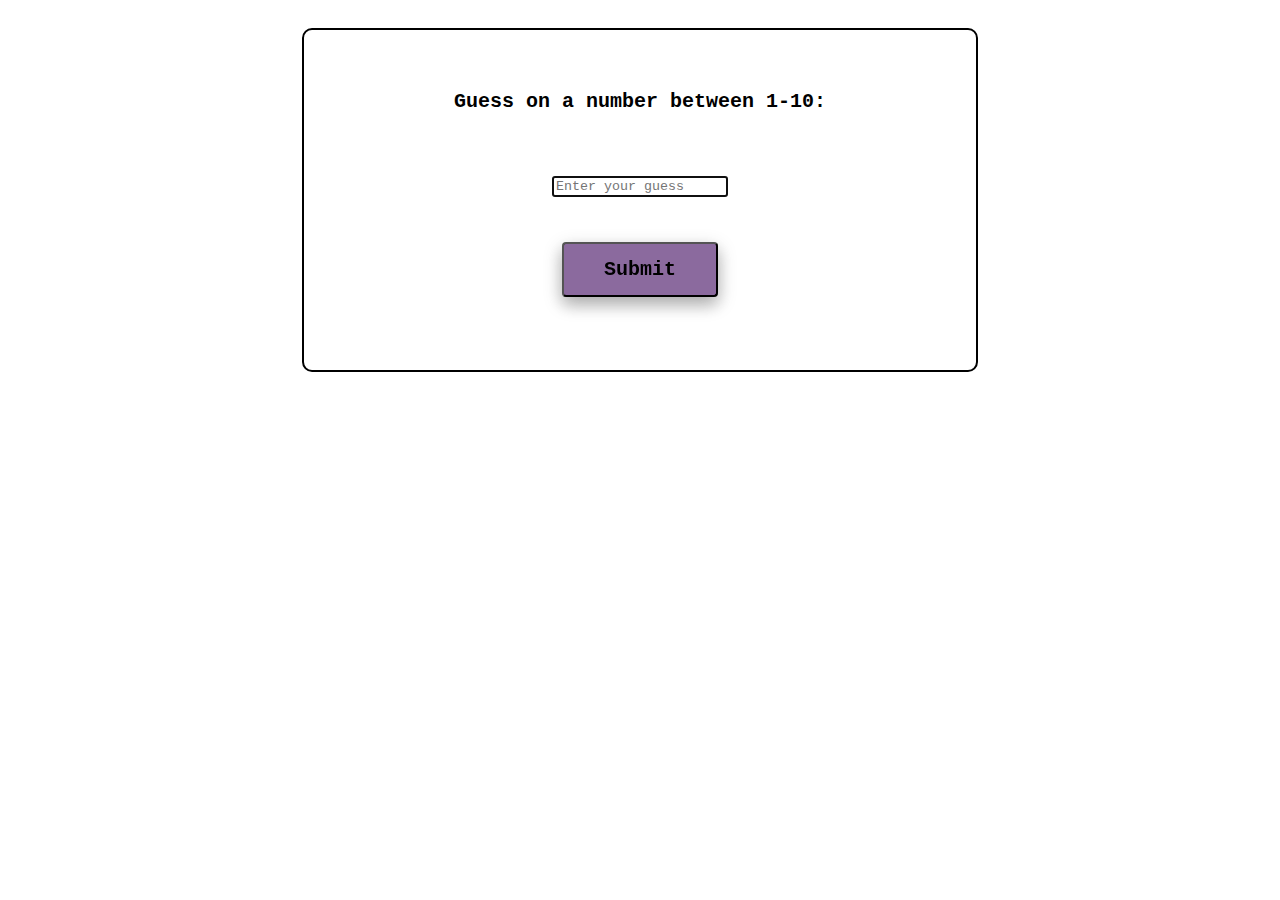
<file: guessagain/index.html>
<!DOCTYPE html>
<html lang="en">

<head>
    <meta charset="UTF-8">
    <meta name="viewport" content="width=device-width, initial-scale=1.0">
    <meta http-equiv="X-UA-Compatible" content="ie=edge">
    <link href="style.css" type="text/css" rel="stylesheet" />

    <title>Guess Again</title>
</head>

<body>

    <div class="container">
        <div>
            <p id="feedback"></p>
        </div>
        <div id="enterGuess">
            <input type="text" id="textBox" />
        </div>
        <button id="submitButton">Submit</button>

        <button id="resetButton">Play again</button>


    </div>
    <script src="script.js" type="text/javascript"></script>
</body>

</html>
</file>
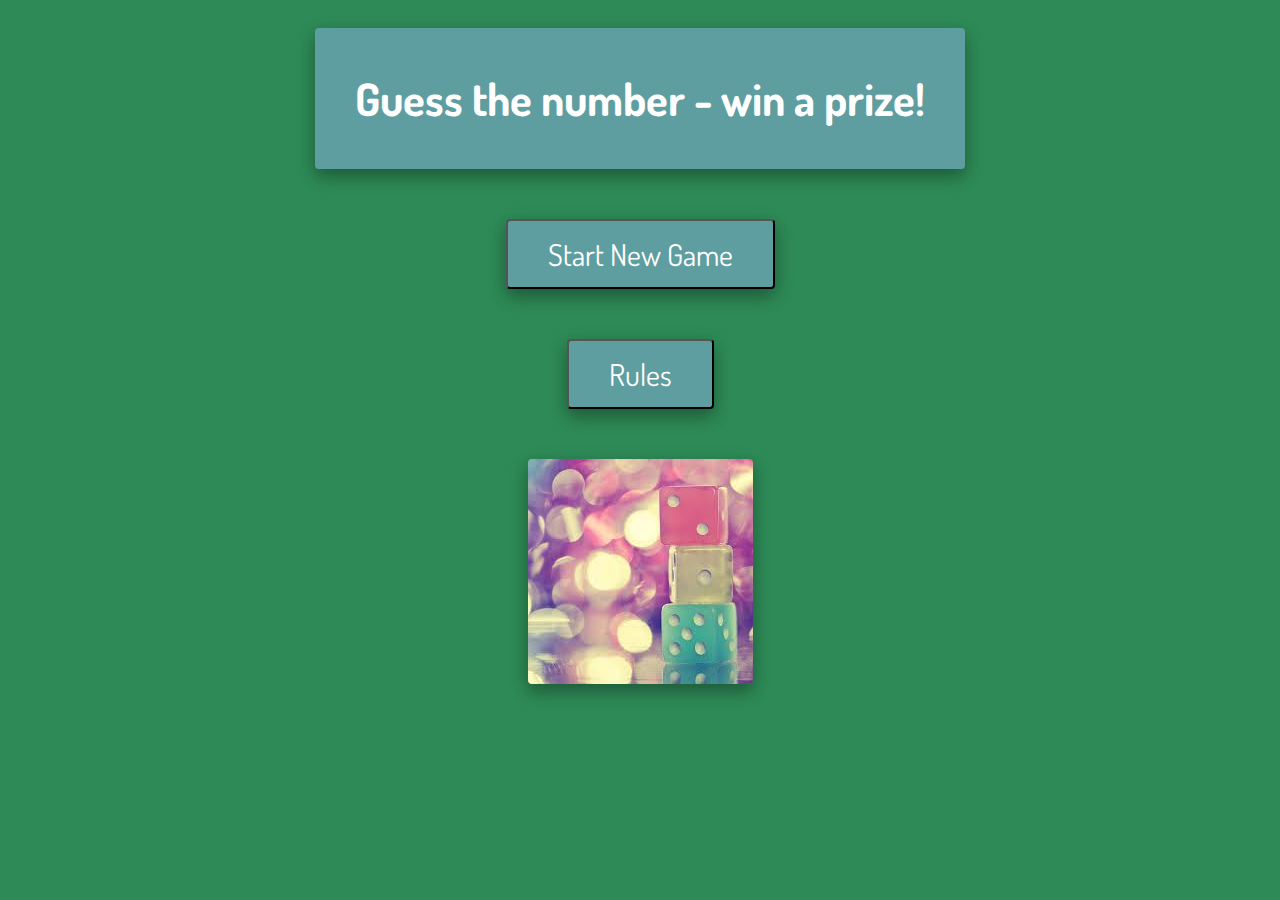
<file: guessthenumber/index.html>
<!DOCTYPE html>
<html lang="en">

<head>
    <meta charset="UTF-8">
    <meta name="viewport" content="width=device-width, initial-scale=1.0">
    <meta http-equiv="X-UA-Compatible" content="ie=edge">

    <link href="style.css" type="text/css" rel="stylesheet" />
    <link href="https://fonts.googleapis.com/css?family=Dosis" rel="stylesheet">

    <title>Number Guessing Game</title>

</head>

<body>
    <header>
        <h1>Guess the number - win a prize!</h1>
    </header>

    <button id="startBtn">Start New Game</button>
    <button id="rulesBtn">Rules</button>
    <div id="rules" class="hidden">
        <p>You get 3 tries to guess the correct number. Click on your choice!</p>
    </div>
    <div id="playground" class="hidden">
        <ul>
            <li class="number">1</li>
            <li class="number">2</li>
            <li class="number">3</li>
            <li class="number">4</li>
            <li class="number">5</li>
            <li class="number">6</li>
            <li class="number">7</li>
            <li class="number">8</li>
            <li class="number">9</li>
            <li class="number">10</li>
        </ul>
    </div>

    <img src="./img/dice.jpeg" alt="Try your luck!" title="Try your luck!">
    <script src="https://code.jquery.com/jquery-3.3.1.js" integrity="sha256-2Kok7MbOyxpgUVvAk/HJ2jigOSYS2auK4Pfzbm7uH60=" crossorigin="anonymous"></script>
    <script src="script.js" type="text/javascript"></script>

</body>

</html>
</file>
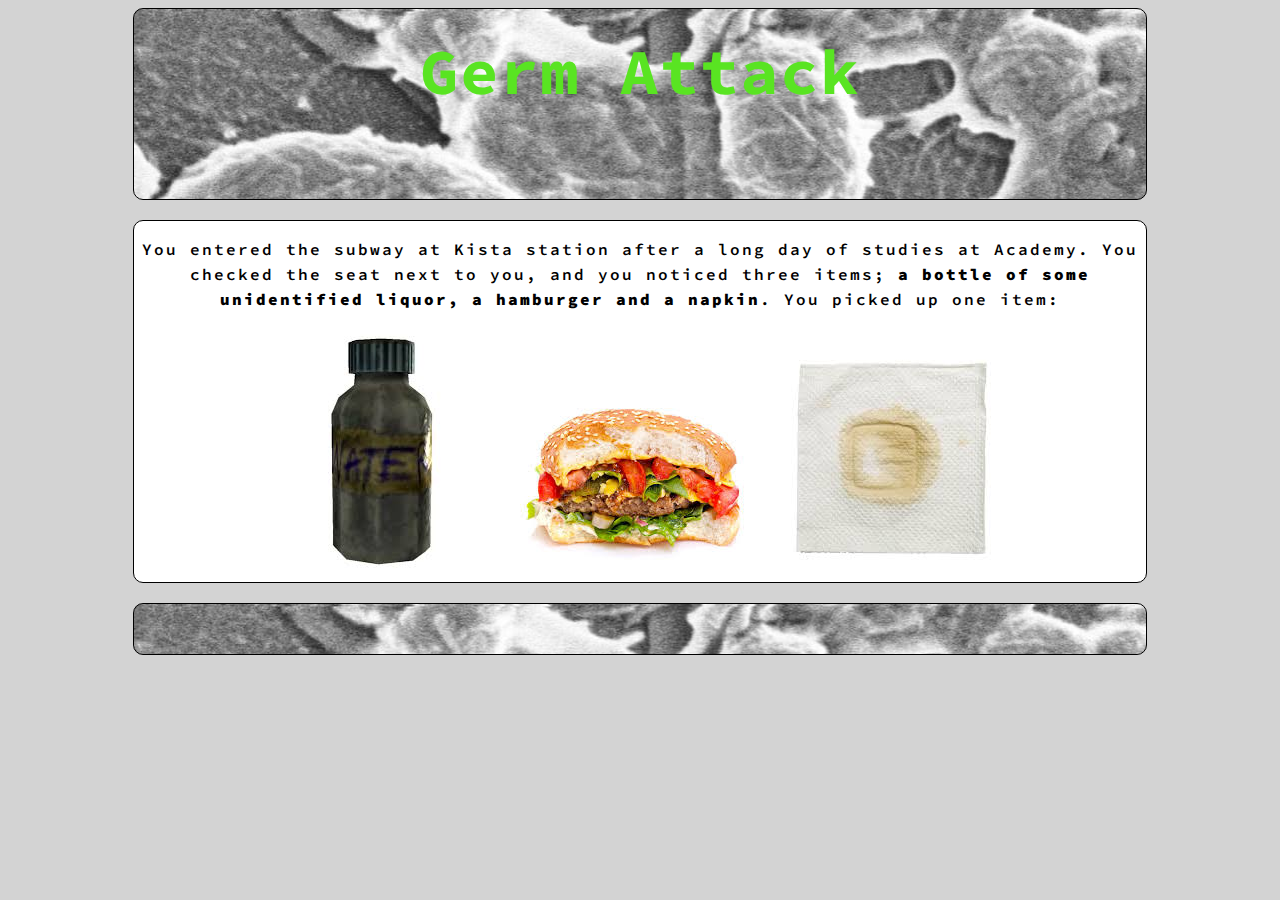
<file: textGame/index.html>
<!DOCTYPE html>
<html lang="en">

<head>
    <meta charset="UTF-8">
    <meta name="viewport" content="width=device-width, initial-scale=1.0">
    <meta http-equiv="X-UA-Compatible" content="ie=edge">
    <link href="./style.css" type="text/css" rel="stylesheet">
    <style>
        @import url('https://fonts.googleapis.com/css?family=Source+Code+Pro');
    </style>
    <title>Germ Attack</title>
</head>

<body>

    <header>
        <h1>Germ Attack</h1>

    </header>
    <div class="main">
        <p>You entered the subway at Kista station after a long day of studies at Academy. You checked the seat next to you,
            and you noticed three items;
            <strong id="stronger">a bottle of some unidentified liquor, a hamburger and a napkin</strong>. You picked up one item:
        </p>
        <nav>
            <a class="item" href="page1.html"><img src="./img/bottle.jfif" title="A bottle"></a>
            <a class="item" href="page2.html"><img src="./img/burger.jfif" title="A hamburger"></a>
            <a class="item" href="page3.html"><img src="./img/napkin.jfif" title="A napkin"></a>
        </nav>
    </div>
    <footer>

    </footer>


</body>

</html>
</file>
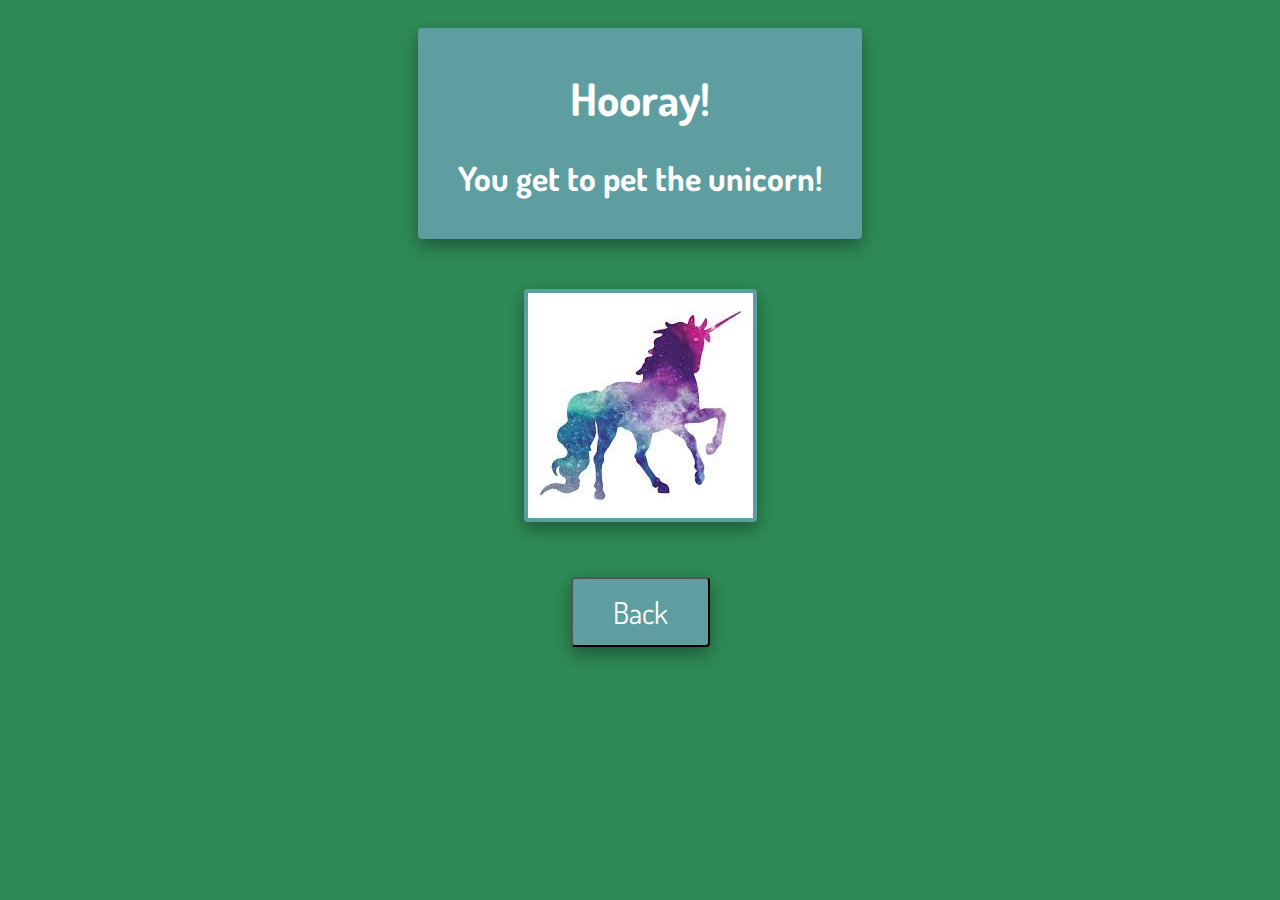
<file: guessthenumber/win.html>
<!DOCTYPE html>
<html lang="en">

<head>
    <meta charset="UTF-8">
    <meta name="viewport" content="width=device-width, initial-scale=1.0">
    <meta http-equiv="X-UA-Compatible" content="ie=edge">

    <link href="style.css" type="text/css" rel="stylesheet" />
    <link href="https://fonts.googleapis.com/css?family=Dosis" rel="stylesheet">
   <!-- <script src="script.js" type="text/javascript"></script>-->
    <title>Number Guessing Game</title>

</head>

<body>
    <header>
        <h1>Hooray!</h1>
        <h2>You get to pet the unicorn!</h2>
    </header>

    <div id="win" title="A majestic creature!"></div>

    <a href="index.html"><button id="button" onclick="startGame()">Back</button></a>
    




</body>

</html>
</file>
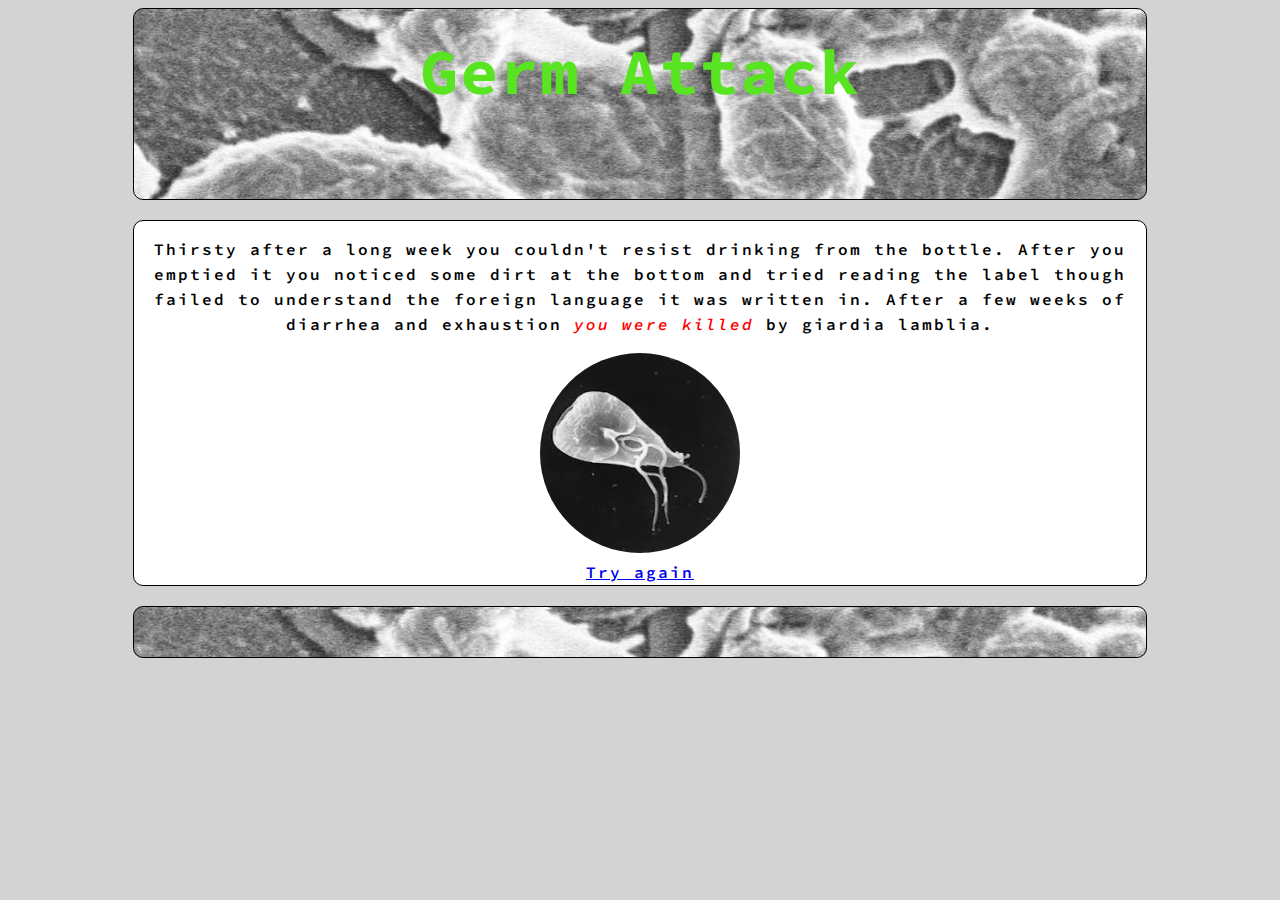
<file: textGame/page1.html>
<!DOCTYPE html>
<html lang="en">

<head>
    <meta charset="UTF-8">
    <meta name="viewport" content="width=device-width, initial-scale=1.0">
    <meta http-equiv="X-UA-Compatible" content="ie=edge">
    <link href="./style.css" type="text/css" rel="stylesheet">
    <style>
            @import url('https://fonts.googleapis.com/css?family=Source+Code+Pro');
            </style>
    <title>Germ Attack</title>
</head>

<body>
   
    <header>
        <h1>Germ Attack</h1>

    </header>
    <div class="main">
        <p>Thirsty after a long week you couldn't resist drinking from the bottle. After you emptied it you noticed some dirt
            at the bottom and tried reading the label though failed to understand the foreign language it was written in.
            After a few weeks of diarrhea and exhaustion
            <em>you were killed</em> by giardia lamblia.
        </p>
        <img class="germ" src="./img/giardialamblia.jfif" title="Giardia Lamblia">
        <nav>
           
                <a href="index.html">Try again</a>
          
    
        </nav>
    </div>
    <footer>
        
    </footer>

</body>

</html>
</file>
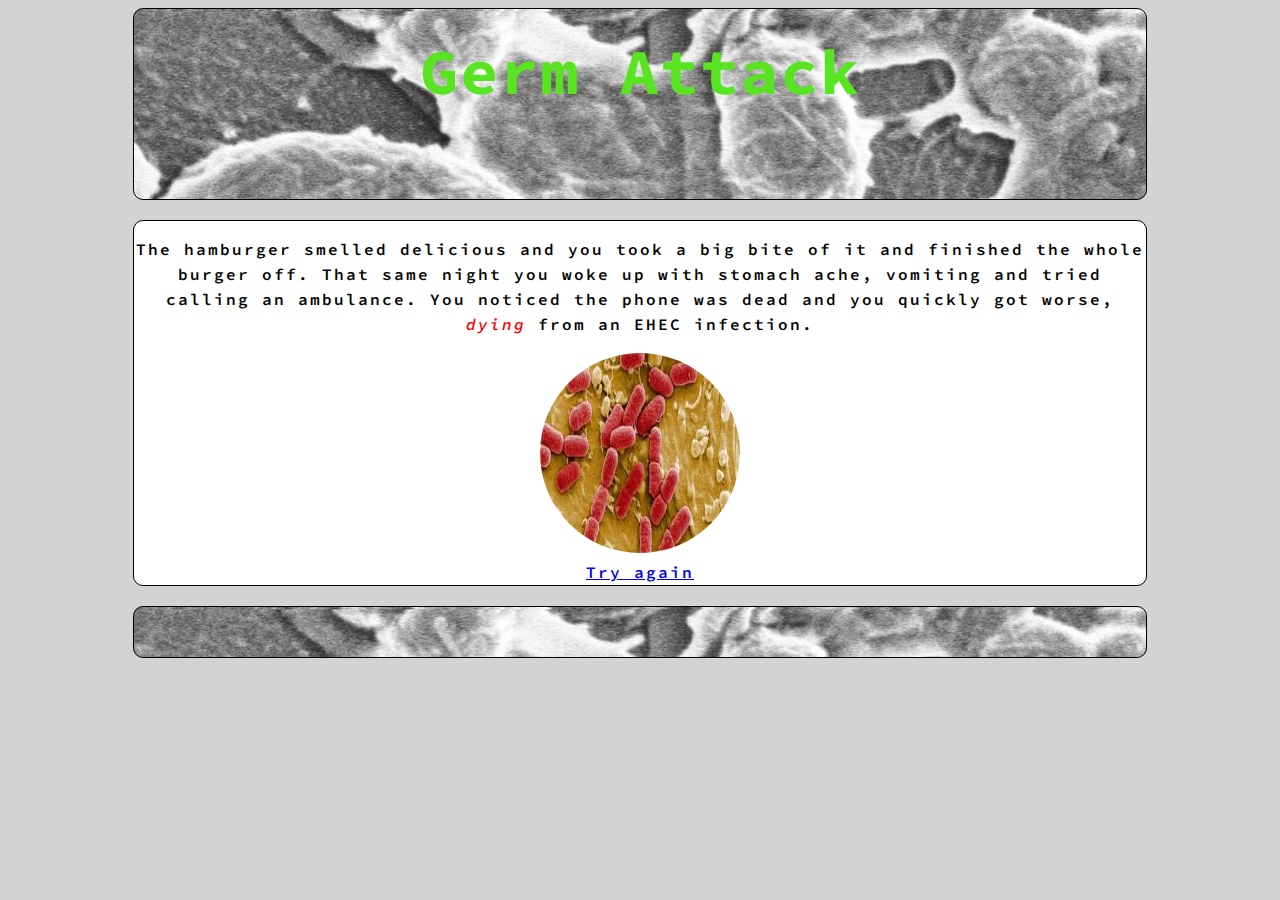
<file: textGame/page2.html>
<!DOCTYPE html>
<html lang="en">

<head>
    <meta charset="UTF-8">
    <meta name="viewport" content="width=device-width, initial-scale=1.0">
    <meta http-equiv="X-UA-Compatible" content="ie=edge">
    <link href="./style.css" type="text/css" rel="stylesheet">
    <style>
            @import url('https://fonts.googleapis.com/css?family=Source+Code+Pro');
            </style>
    <title>Germ Attack</title>
</head>

<body>
   
    <header>
        <h1>Germ Attack</h1>

    </header>
    <div class="main">
        <p>The hamburger smelled delicious and you took a big bite of it and finished the whole burger off. That same night
            you woke up with stomach ache, vomiting and tried calling an ambulance. You noticed the phone was dead and you
            quickly got worse,
            <em>dying</em> from an EHEC infection.
        </p>
        <img class="germ" src="./img/ehec.jfif" title="EHEC">
        <nav>
          
                <a href="index.html">Try again</a>
            
    
        </nav>
    </div>
    <footer>
        
    </footer>

</body>

</html>
</file>
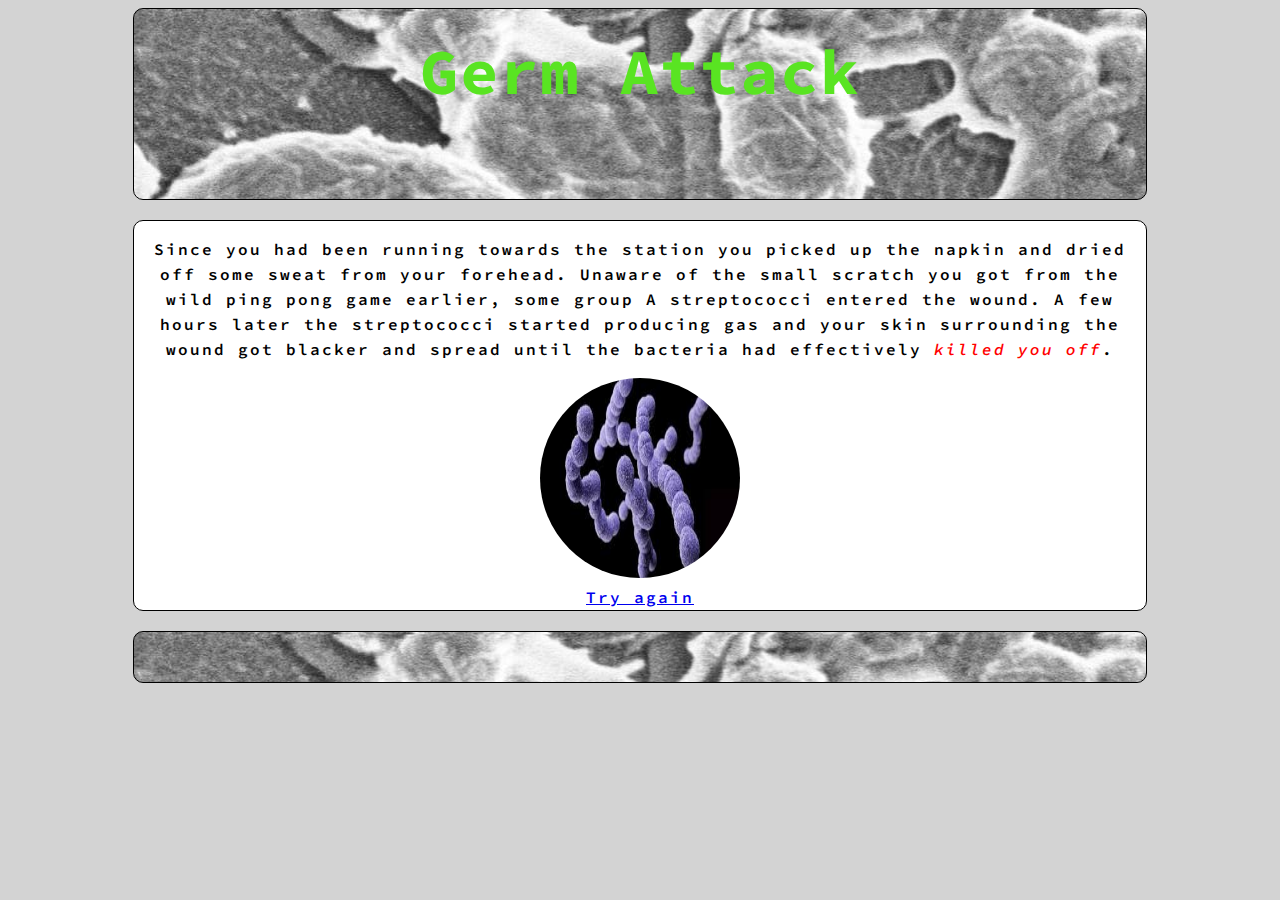
<file: textGame/page3.html>
<!DOCTYPE html>
<html lang="en">

<head>
    <meta charset="UTF-8">
    <meta name="viewport" content="width=device-width, initial-scale=1.0">
    <meta http-equiv="X-UA-Compatible" content="ie=edge">
    <link href="./style.css" type="text/css" rel="stylesheet">
    <style>
            @import url('https://fonts.googleapis.com/css?family=Source+Code+Pro');
            </style>
    <title>Germ Attack</title>
</head>

<body>
  
    <header>
        <h1>Germ Attack</h1>

    </header>
    <div class="main">
        <p>Since you had been running towards the station you picked up the napkin and dried off some sweat from your forehead.
            Unaware of the small scratch you got from the wild ping pong game earlier, some group A streptococci entered
            the wound. A few hours later the streptococci started producing gas and your skin surrounding the wound got blacker
            and spread until the bacteria had effectively
            <em>killed you off</em>.
        </p>
        <img class="germ" src="./img/gas.jfif" title="Group A Streptococci">
        <nav>
            
                <a href="index.html">Try again</a>
            
    
        </nav>
    </div>
    <footer>
        
    </footer>

</body>

</html>
</file>
<file: guessagain/style.css>
div {
    padding: 20px;    
   
}

#textBox {
    font-family: 'Courier New', Courier, monospace;
}

body {
    display: flex;
    flex-direction: column;
    align-items: center;
    font-family: 'Courier New', Courier, monospace;
    font-weight: bold;
    font-size: 20px;

}

.container {
    margin-top: 20px;
    display: flex;
    flex-direction: column;
    align-content: center;
    align-items: center;
    border: 2px solid black;
    border-radius: 10px;
    width: 50%;
    min-width: 50%;;
    min-height: 300px;
    max-height: 300px;
}

button {
    font-family: 'Courier New', Courier, monospace;
    margin-top: 25px;
    margin-bottom: 25px;
    background-color: rgb(139, 106, 158);
    /* Green */
    border-radius: 4px;
    color: black;
    padding: 14px 40px;
    text-align: center;
    display: block;
    font-size: 20px;
    font-weight: bold;
    box-shadow: 0 8px 16px 0 rgba(0, 0, 0, 0.2), 0 6px 20px 0 rgba(0, 0, 0, 0.19);
  }
  button:active {
    background-color: rgb(179, 130, 207);
    box-shadow: 0 5px rgba(0, 0, 0, 0.19);
    transform: translateY(4px);
  }

  .active {
    background-color: rgb(154, 173, 173);
    box-shadow: 0 5px rgba(0, 0, 0, 0.19);
    transform: translateY(4px); 
  }

.hidden {
    display: none;
}
</file>
<file: guessthenumber/style.css>
body {
  background-color: seagreen;
  display: flex;
  justify-content: center;
  align-items: center;
  flex-direction: column;
  font-family: 'Dosis', sans-serif;
}
header {
  text-align: center;
  margin-top: 20px;
  margin-bottom: 25px;
  color: white;
  font-size: 1.4em;
  background-color: cadetblue;
  border-radius: 4px;
  padding: 12px 40px;
  box-shadow: 0 8px 16px 0 rgba(0, 0, 0, 0.2), 0 6px 20px 0 rgba(0, 0, 0, 0.19);
}
button {
  margin-top: 25px;
  margin-bottom: 25px;
  background-color: cadetblue;
  /* Green */
  border-radius: 4px;
  color: white;
  padding: 14px 40px;
  text-align: center;
  display: block;
  font-size: 30px;
  font-family: 'Dosis', sans-serif;
  box-shadow: 0 8px 16px 0 rgba(0, 0, 0, 0.2), 0 6px 20px 0 rgba(0, 0, 0, 0.19);
  cursor: pointer;
}
button:active {
  background-color: cadetblue;
  box-shadow: 0 5px rgba(0, 0, 0, 0.19);
  transform: translateY(4px);
}
img {
  margin-top: 25px;
  margin-bottom: 20px;
  border-radius: 4px;
  display: block;
  box-shadow: 0 8px 16px 0 rgba(0, 0, 0, 0.2), 0 6px 20px 0 rgba(0, 0, 0, 0.19);
}
/* unvisited link */
a:link {
  color: white;
  text-decoration: none;
}
/* visited link */
a:visited {
  color: white;
  text-decoration: none;
}
/* mouse over link */
a:hover {
  color: white;
  text-decoration: none;
}
/* selected link */
a:active {
  color: white;
  text-decoration: none;
}
div {
  background-color: white;
  border: 4px solid cadetblue;
  border-radius: 4px;
  display: flex;
  justify-content: center;
  align-items: center;
  flex-wrap: wrap;
  max-width: 550px;
  font-size: 2em;
  margin-top: 25px;
  margin-bottom: 25px;
  text-align: center;
}
p {
  padding: 8px 10px;
  font-size: 0.7em;
}
ul {
  list-style-type: none;
  padding: 12px 50px;
}
li {
  display: inline-block;
  padding: 10px;
  cursor: pointer;
}
.hidden {
  display: none;
}
.invisible {
  visibility: hidden;
}
.correctAnswer {
  padding: 8px;
  border: 2px solid cadetblue;
  border-radius: 8px;
}
.avoid-clicks {
  pointer-events: none;
}
#win {
  background-image: url("img/unicorn.jpeg");
  margin-bottom: 30px;
  width: 225px;
  height: 225px;
  border-radius: 4px;
  display: block;
  box-shadow: 0 8px 16px 0 rgba(0, 0, 0, 0.2), 0 6px 20px 0 rgba(0, 0, 0, 0.19);
}
#win:hover {
  background-image: url('img/smiley.jpeg');
  transition: background-image 2s ease-in-out;
}
</file>
<file: textGame/style.css>
body {
  font-family: 'Source Code Pro', monospace;
  font-weight: 600;
  background-color: lightgray;
  letter-spacing: 2px;
  line-height: 25px;
}
header {
  color: #59e422;
  font-size: 2em;
  line-height: 2em;
  margin: 0 auto;
  overflow: hidden;
  text-align: center;
  border-radius: 10px;
  border: 1px solid black;
  background-image: url("img/header.jfif");
  width: 80%;
  height: 180px;
  padding-top: 10px;
}
header h1 {
  margin-top: 20px;
}
header:hover {
  margin-top: 0px;
  background-image: none;
  background-color: red;
  height: 5em;
  font-size: 3em;
  transition: background-color, font-size, height, margin-top, background-color linear;
}
footer {
  color: #59e422;
  font-size: 2em;
  line-height: 2em;
  margin: 0 auto;
  overflow: hidden;
  text-align: center;
  border-radius: 10px;
  border: 1px solid black;
  background-image: url("img/header.jfif");
  width: 80%;
  height: 50px;
}
.main {
  margin: 0 auto;
  overflow: hidden;
  text-align: center;
  border-radius: 10px;
  border: 1px solid black;
  width: 80%;
  margin-top: 20px;
  margin-bottom: 20px;
  background-color: white;
  color: #000000;
}
.germ {
  height: 200px;
  width: 200px;
  border-radius: 50%;
}
.germ:hover {
  transform: rotateZ(1080deg);
  transition: transform 4s ease-in-out;
}
.item img:hover {
  max-width: 250px;
}
nav {
  width: 80%;
  margin: 0 auto;
  text-align: center;
  list-style-position: inside;
}
em {
  color: red;
}
[href^=index]:hover {
  color: black;
  background-color: red;
  transition: background-color ease;
}
</file>
